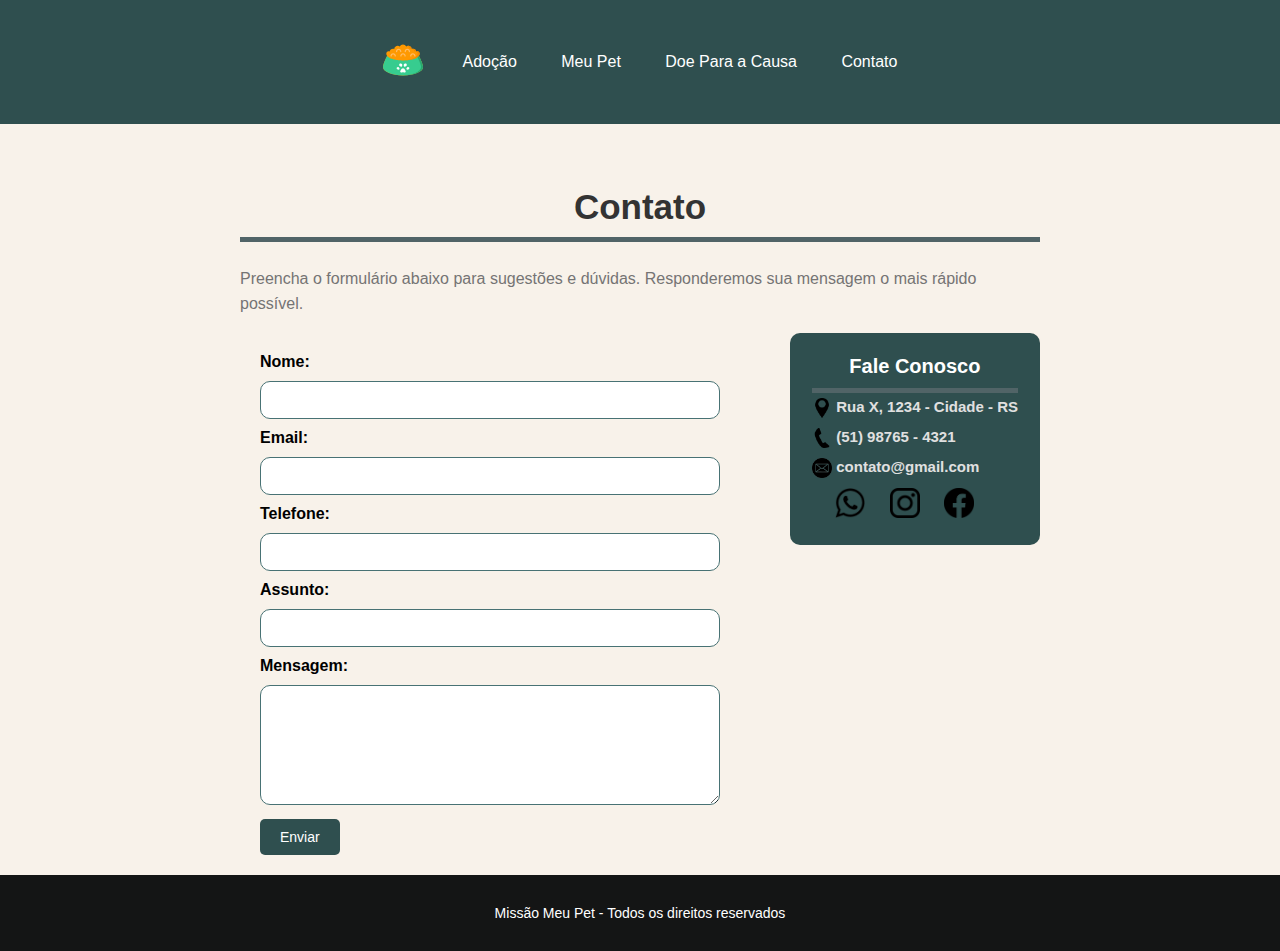
<file: MissãoMeuPet/html/contato.html>
<!DOCTYPE html>
<html lang="pt-br">
    <head>
        <meta charset="UTF-8">
        <meta name="viewport" content="width=device-width, initial-scale=1.0">
        <title>Contato</title>
        <link rel="stylesheet" href="../css/styles.css">
        <link rel="icon" href="../Images/site-icon.png" type="imagex/png">
    </head>
    <body>

        <header class="header">
            <nav class="navbar navbar-expand-lg">
                <div class="container-fluid d-flex align-items-center">
                  <a class="navbar-brand" href="index.html">
                  <img src="../Images/dogIcon.svg" alt="Logo do site">
                  </a>               
                  </button>
                  <div class="collapse navbar-collapse justify-content-evenly" id="navbarNavAltMarkup">
                    <div class="navbar-nav">
                      <a class="nav-link text-light active" aria-current="page" href="#">Adoção</a>
                      <a class="nav-link text-light" href="petPerdido.html">Meu Pet</a>
                      <a class="nav-link text-light" href="doeCausa.html">Doe Para a Causa</a>
                      <a class="nav-link text-light" href="#">Contato</a>
                    </div>
                  </div>
                </div>
              </nav>
          </header>

        <main>
            <h1>Contato</h1>

            <p>Preencha o formulário abaixo para sugestões e dúvidas. Responderemos
                sua mensagem o mais rápido possível.</p>

            <form action="#" method="POST">
                <label for="nome">Nome:</label>
                <input type="text" id="nome" name="nome" required>

                <label for="email">Email:</label>
                <input type="email" id="email" name="email" required>

                <label for="telefone">Telefone:</label>
                <input type="tel" id="telefone" name="telefone">

                <label for="assunto">Assunto:</label>
                <input type="text" id="assunto" name="assunto" required>

                <label for="mensagem">Mensagem:</label>
                <textarea id="mensagem" name="mensagem" required></textarea>

                <button type="submit">Enviar</button>
            </form>

            <div class="contact-info">
                <h1> Fale Conosco </h1>
                <div>
                    <img src="../Images/endereco-icon.png" alt="Ícone de endereço">
                    <h2>Rua X, 1234 - Cidade - RS</h2>
                </div>
                <div>
                    <img src="../Images/telefone-icon.png" alt="Ícone de telefone">
                    <h2>(51) 98765 - 4321</h2>
                </div>
                <div>
                    <img src="../Images/email-icon.png" alt="Ícone de e-mail">
                    <h2>contato@gmail.com</h2>
                </div>
                <div class="social-media">
                    <a href="https://api.whatsapp.com">
                        <img src="../Images/whatsapp-icon.png" alt="Ícone do WhatsApp">
                    </a>
                    <a href="https://www.instagram.com/">
                        <img src="../Images/instagram-icon.png" alt="Ícone do Instagram">
                    </a>
                    <a href="https://www.facebook.com/">
                        <img src="../Images/facebook-icon.png" alt="Ícone do Facebook">
                    </a>
                </div>
            </div>
                </div>
            </div>
        </main>

        <footer>
            Missão Meu Pet - Todos os direitos reservados
        </footer>

    </body>
</html>
</file>
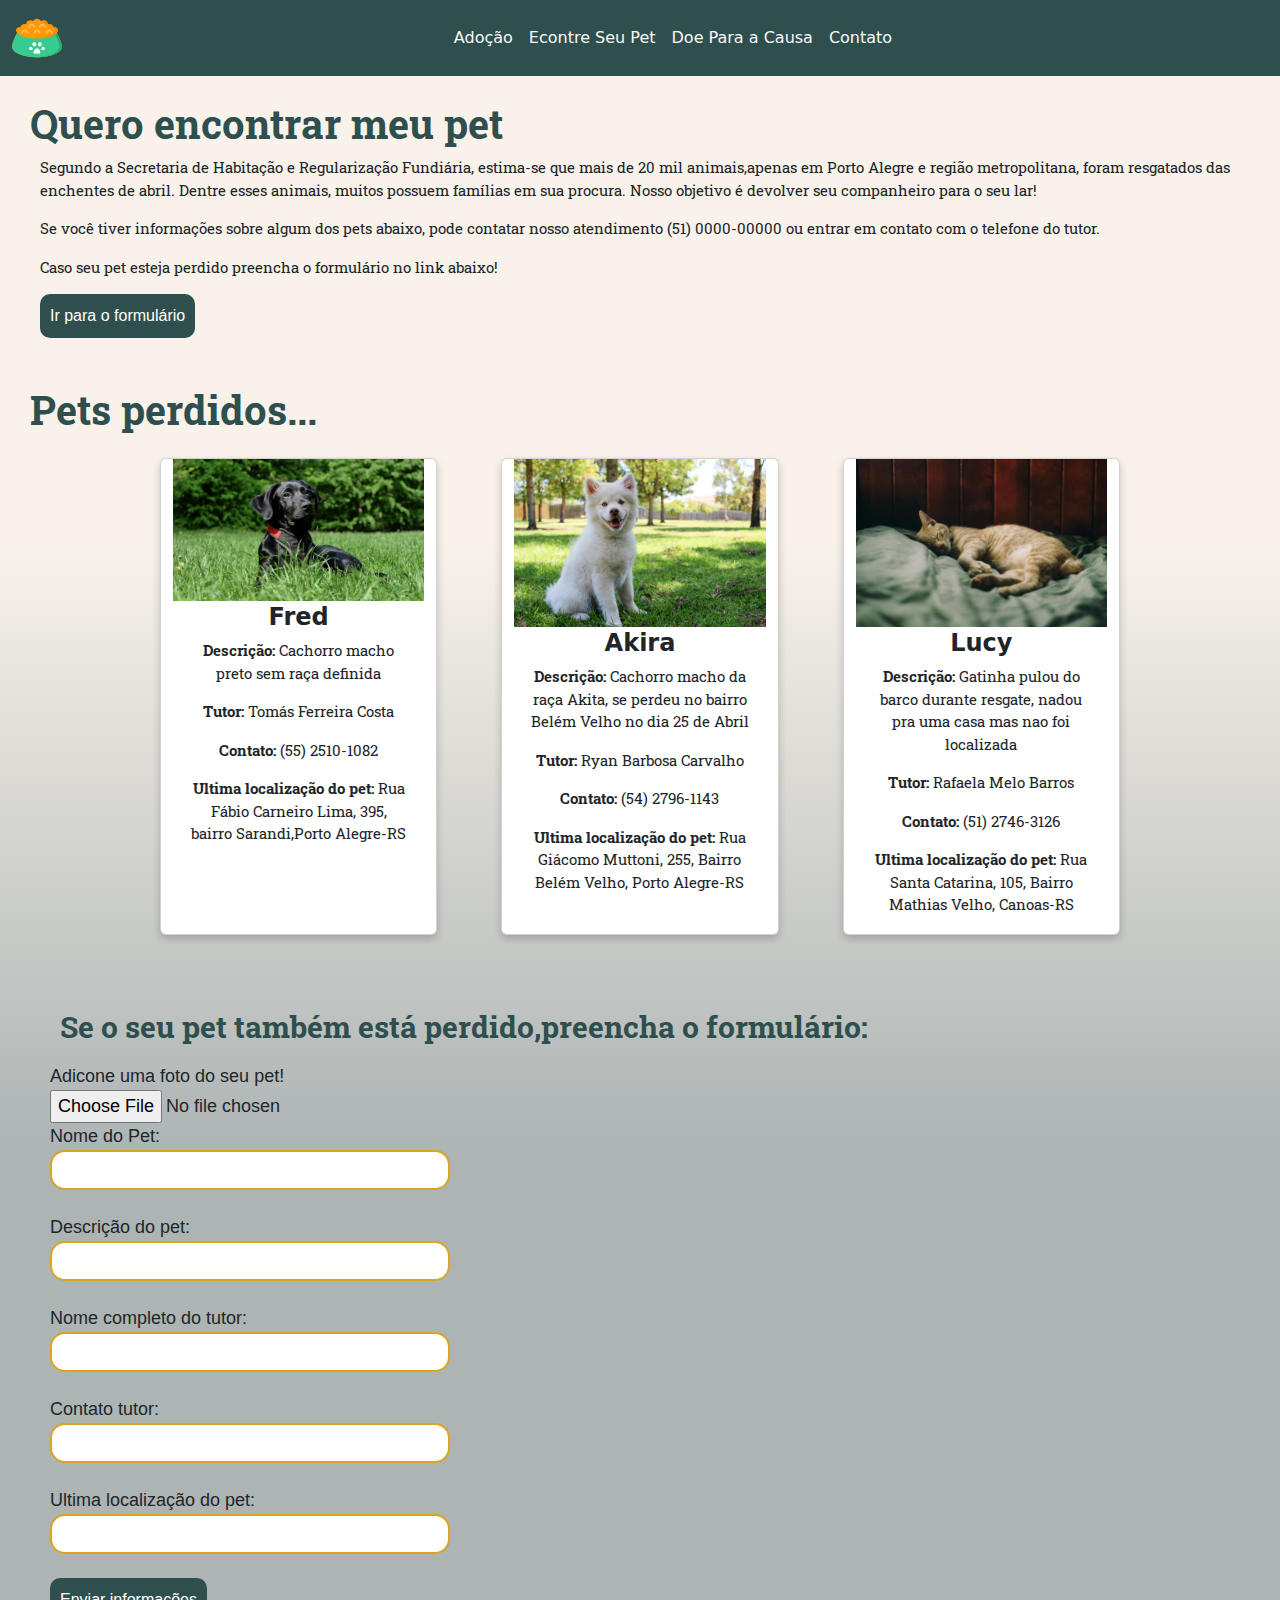
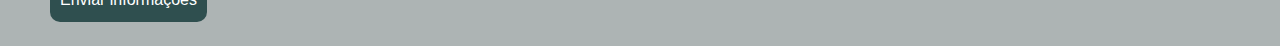
<file: MissãoMeuPet/html/petPerdido.html>
<!DOCTYPE html>
<html lang="pt-br">
  <head>
    <title>Quero encontrar meu Pet</title>
    <!-- CSS-->   
    <link href="https://cdn.jsdelivr.net/npm/bootstrap@5.3.3/dist/css/bootstrap.min.css" rel="stylesheet" integrity="sha384-QWTKZyjpPEjISv5WaRU9OFeRpok6YctnYmDr5pNlyT2bRjXh0JMhjY6hW+ALEwIH" crossorigin="anonymous">
    <link rel="shortcut icon" type="imagex/png" href="../Images/iconPage.svg">
    <link rel="stylesheet" type="text/css" href="../css/estilo.css" />
    <link href="https://fonts.googleapis.com/css2?family=Roboto+Slab:wght@100..900&display=swap" rel="stylesheet">
    <meta charset="utf-8">
  </head>
  <body>
    <!--NAV BAR-->
    <header class="header">
      <nav class="navbar navbar-expand-lg">
          <div class="container-fluid d-flex align-items-center">
            <a class="navbar-brand" href="index.html">
              <img src="../Images/dogIcon.svg" alt="Logo do site">
            </a>
            <button class="navbar-toggler" type="button" data-bs-toggle="collapse" data-bs-target="#navbarNavAltMarkup" aria-controls="navbarNavAltMarkup" aria-expanded="false" aria-label="Toggle navigation">
              <span class="navbar-toggler-icon"></span>
            </button>
            <div class="collapse navbar-collapse justify-content-evenly" id="navbarNavAltMarkup">
              <div class="navbar-nav">
                <a class="nav-link text-light active" aria-current="page" href="#">Adoção</a>
                <a class="nav-link text-light" href="#">Econtre Seu Pet</a>
                <a class="nav-link text-light" href="doeCausa.html">Doe Para a Causa</a>
                <a class="nav-link text-light disabled" href="contato.html">Contato</a>
              </div>
            </div>
          </div>
        </nav>
    </header>
   
    <!--INFORMATIVO-->
    <br>
    <h1>Quero encontrar meu pet</h1>
    <p class="principal">Segundo a Secretaria de Habitação e Regularização Fundiária, estima-se que mais de 20 mil animais,apenas em Porto Alegre e região metropolitana, foram resgatados das enchentes de abril. Dentre esses animais, muitos possuem famílias em sua procura. Nosso objetivo é devolver seu companheiro para o seu lar!</p>
    <P class="principal"> Se você tiver informações sobre algum dos pets abaixo, pode contatar nosso atendimento (51) 0000-00000 ou entrar em contato com o telefone do tutor. </P>
    <p class="principal"> Caso seu pet esteja perdido preencha o formulário no link abaixo!</p>
    <div id="down" class="btn-pd">
      <button id="botao1">Ir para o formulário</button>
    </div>
    <!--CARDS DE EXEMPLO-->
    <br><br>
    <h1> Pets perdidos...</h1>
      <div class="row">
         <div class="card col">
          
            <img src="../Images/dog3.jpg" class="image-top">
            <div class="container">
              <h4>Fred</h4>
              <p><b>Descrição: </b>Cachorro macho preto sem raça definida</p>
              <p><b>Tutor: </b>Tomás Ferreira Costa</p>
              <p><b>Contato:</b> (55) 2510-1082</p>
              <p><b>Ultima localização do pet: </b> Rua Fábio Carneiro Lima, 395, bairro Sarandi,Porto Alegre-RS</p>

            </div>
        </div>
        <div class="card col">
            
            <img src="../Images/dog4.jpg"  class="image-top">
            <div class="container">
                <h4>Akira</h4>
                <p><b>Descrição:</b> Cachorro macho da raça Akita, se perdeu no bairro Belém Velho no dia 25 de Abril</p>
                <p><b>Tutor:</b> Ryan Barbosa Carvalho</p>
                <p><b>Contato:</b> (54) 2796-1143</p>
                <p><b>Ultima localização do pet:</b> Rua Giácomo Muttoni, 255, Bairro Belém Velho, Porto Alegre-RS</p>

          </div>
        </div>
        <div class="card col">
            <img src="../Images/cat2.jpg" style="width:100%" class="image-top">
            <div class="container">
              <h4>Lucy</h4>
                <p><b>Descrição: </b>Gatinha pulou do barco durante resgate, nadou pra uma casa mas nao foi localizada </p>
                <p><b>Tutor:</b> Rafaela Melo Barros</p>
                <p><b>Contato: </b>(51) 2746-3126</p>
                <p><b>Ultima localização do pet: </b>Rua Santa Catarina, 105, Bairro Mathias Velho, Canoas-RS</p>
            </div>
        </div>
    </div>
    </div>
<br><br>
<!--FORMULÁRIO-->
    <div class="add-item" id="form">
      <form>
        <h1> Se o seu pet também está perdido,preencha o formulário:</h1>
        <label for="petFileImage">Adicone uma foto do seu pet!<input type="file" required accept='image/*' id="petFileImage"></label>
        <br>
        <label for="petInputName">Nome do Pet:<input type="text" required id="petInputName"></label> <!--NOME DO PET-->
        <br><br>
        <label for="petInputDescription">Descrição do pet:<input type="text" required id="petInputDescription"></label> 
        <br><br>
        <label for="tutorName">Nome completo do tutor:<input type="text" required id="tutorName"></label>
        <br><br>
        <label for="phone">Contato tutor: <input type="text" required id="phone"></label>
        <br><br>
        <label for="lastAdress">Ultima localização do pet:<input type="text" required id="lastAdress"></label>
        <br><br>
        <button class="addItemBtn" id="botao1">Enviar informações</button>
    </div>
  </form>
  <br>
    
    <!-- SCRIPTS -->
  <script src="https://ajax.googleapis.com/ajax/libs/jquery/2.1.1/jquery.min.js"></script>
  <script src="https://cdn.jsdelivr.net/npm/@popperjs/core@2.11.8/dist/umd/popper.min.js" integrity="sha384-I7E8VVD/ismYTF4hNIPjVp/Zjvgyol6VFvRkX/vR+Vc4jQkC+hVqc2pM8ODewa9r" crossorigin="anonymous"></script>
  <script src="../js/script.js"></script>
  <script src="https://cdn.jsdelivr.net/npm/bootstrap@5.3.3/dist/js/bootstrap.min.js" integrity="sha384-0pUGZvbkm6XF6gxjEnlmuGrJXVbNuzT9qBBavbLwCsOGabYfZo0T0to5eqruptLy" crossorigin="anonymous"></script>
  </body>
</html>
</file>
<file: MissãoMeuPet/css/styles.css>
body {
    font-family: Arial, sans-serif;
    margin: 0;
    padding: 0;
    background-color: #f8f2ea;
}

header {
    background-color: #2F4F4F;
    padding: 30px 0;
    width: 100%;
}

header .navbar {
    width: 100%;
    display: flex;
    align-items: center;
    justify-content: center;
}

header .navbar img {
    width: 40px;
}

header .navbar a {
    text-decoration: none;
    color: white;
    padding: 10px 20px;
    text-align: center;
    align-items: center;
}

header .navbar a:hover {
    color: #DAA520;
}

.header .container-fluid {
    display: flex;
    align-items: center;
}

main {
    padding: 20px;
    border-radius: 10px;
    margin: 20px auto;
    max-width: 800px;
    box-shadow: none;
    margin-bottom: 20px;
}

h1 {
    font-size: 35px;
    color: #333;
    text-align: center;
    border-bottom: 5px solid #516467;
    padding-bottom: 10px;
}

p {
    line-height: 1.6;
    color: #757474;
}

form {
    padding: 20px;
    border-radius: 10px;
    width: 60%;
    float: left;
}

form label {
    display: block;
    margin-bottom: 10px;
    font-weight: bold;
}

form input, form textarea {
    width: calc(100% - 20px);
    padding: 10px;
    margin-bottom: 10px;
    border: 1px solid #487274;
    border-radius: 10px;
    box-sizing: border-box;
    font-size: 14px;
}

form textarea {
    height: 120px;
}

form button {
    background-color: #2F4F4F;
    color: white;
    border: none;
    padding: 10px 20px;
    cursor: pointer;
    border-radius: 5px;
    font-size: 14px;
}

form button:hover {
    background-color: #518484;
}

.contact-info {
    background-color: #2F4F4F;
    padding: 22px;
    border-radius: 10px;
    margin: 0;
    max-width: 600px;
    float: right;
}

.contact-info h1 {
    font-size: 20px;
    color: #ffffff;
    font-weight: none;
    margin: 0;
    font-weight: bold;
}

.contact-info h2 {
    font-size: 15px;
    color: #e0e0e0;
    font-weight: none;
    margin: 5px 0;
    display: inline-block;
}

.contact-info img {
    width: 20px;
    height: 20px;
    margin: 5px 0;
    vertical-align: middle;
}

.social-media {
    text-align: center;
}

.social-media a {
    display: inline-block;
    margin-right: 20px;
    vertical-align: middle;
}

.social-media img {
    width: 30px;
    height: 30px;
    margin: 5px 0;
    vertical-align: middle;
}

footer {
    background-color: #141515;
    padding: 30px 0;
    position: relative;
    clear: both; 
    bottom: 0;
    width: 100%;
    margin-top: 20px;
    text-align: center;
    font-size: 14px;
    color: #FFFFFF
}
</file>
<file: MissãoMeuPet/css/estilo.css>
body{
  background-image: linear-gradient(#f8f2ea 33%,  #adb4b4 70%) ;
}
.principal{
  padding-left: 40px;
}
 form h1{
  font-family: "Roboto Slab", serif;
  font-optical-sizing: auto;
  font-weight: 700;
  font-style: normal;
  font-size: 30px;
  padding: 10px;
}

section{
  display: flex;
align-items:center ;
  justify-content:center ;
  height: auto;
  
}
input {
 display: block;
}
form label, legend{
  font-family: 'Segoe UI', Tahoma, Geneva, Verdana, sans-serif;
  font-optical-sizing: auto;
  font-weight: 500;
  font-style: normal;
  font-size: 18px;
}
form input[type=text]{
  padding: 10px;
  height: 40px;
  width: 400px;
  border: 2px solid #daa520;
  border-radius: 15px;
}

h4{ font-weight: bold;

}
.navbar {
  background-color: #2f4f4f;
  color: white;
}
.navbar-brand img {
  width: 50px;
}
.navbar-nav .nav-item a {
  color: white;
}
.navbar-nav .nav-item a:hover {
  color: orange;
}
.div-principal{
    background-image: #fff9f2;
    height: 200px;
    width: 80%;
    padding: 15px;
}
form{
  font-family: 'Gill Sans', 'Gill Sans MT', Calibri, 'Trebuchet MS', sans-serif ;
  padding-left: 50px;
}
h1{
  font-family: "Roboto Slab", serif;
  font-optical-sizing: auto;
  font-weight: 700;
  font-style: normal;
  font-size: 40px;
  padding-left: 30px;
  color: #2f4f4f
}
p{ font-family: "Roboto Slab", serif;
  font-optical-sizing: auto;
  font-weight: 200px;
  font-style: normal;
  font-size: 15px;
}

#botao1{
    padding: 10px;
 background-color: #2f4f4f;
    color: white;
    text-decoration: none;
    font-family: 'Gill Sans', 'Gill Sans MT', Calibri, 'Trebuchet MS', sans-serif;
    border: 4px cornsilk;
    border-radius: 10px;
}
.btn-pd{
  padding-left: 40px;
}
.row {
  width: 80%;
  display: flex;
  flex-wrap: wrap;
  justify-content: center;
  margin: 0 auto;
}

.card {
  box-shadow: 0 4px 8px 0 rgba(0, 0, 0, 0.2);
  transition: 0.3s;
  width: 20%;
  margin: 1em 2em;
}

.container {
  text-align: center;
  padding: 2px 16px;
}

@media (max-width: 415px) {
  .main-header {
      display: block;
      text-align: center;
  }
  .nav {
      display: block;
      padding: 0;
  }
  .nav li {
      padding: 0 0 25px 0;
  }
  .row {
      display: block;
  }
  .card {
      width: 100%;
      margin: 1em 0;
  }
  .image-top {
      height: 100%;
  }
  .add-item {
      width: 50%;
  }
}
</file>
